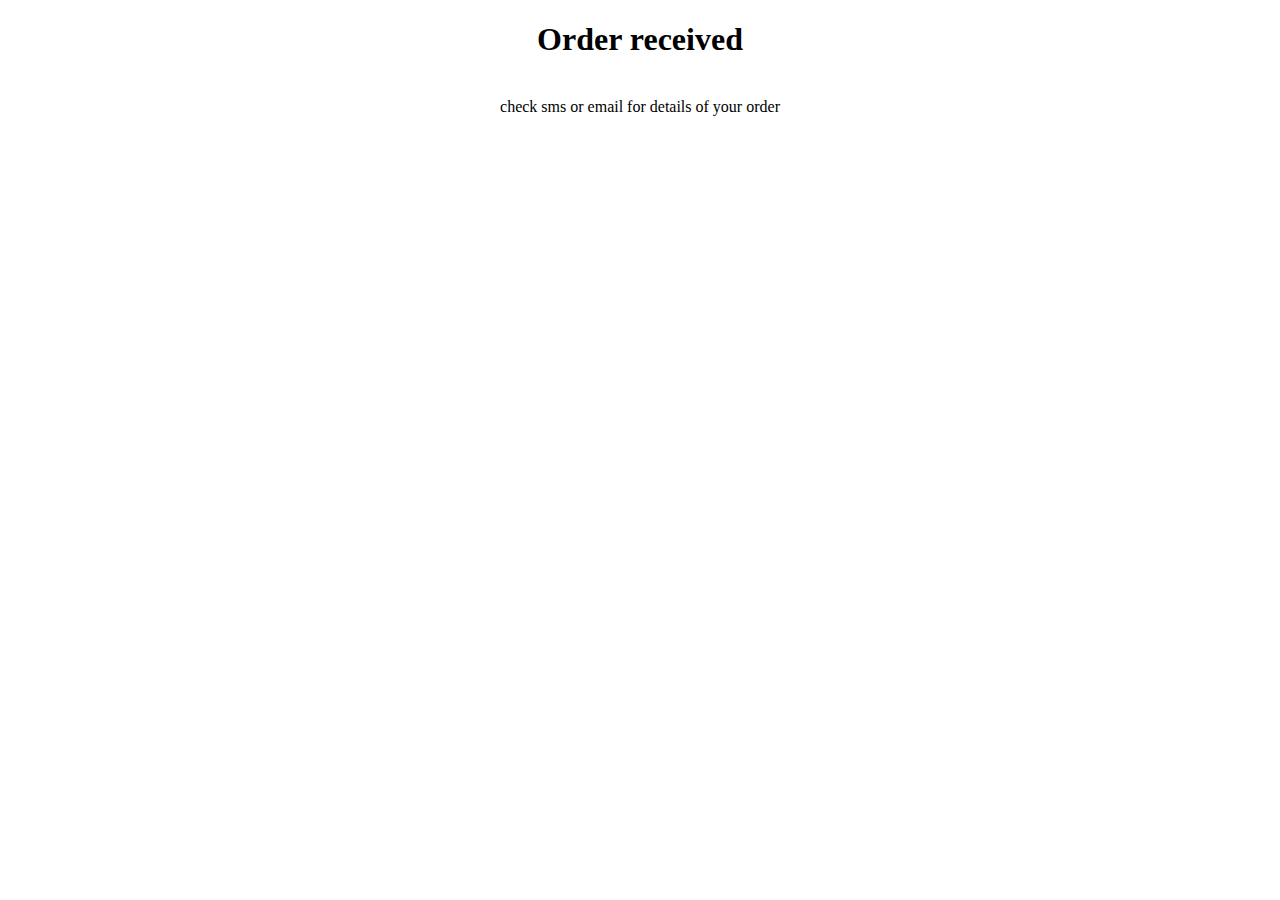
<file: checkout.html>
<!DOCTYPE html>
<html lang="en">
<head>
    <meta charset="UTF-8">
    <meta http-equiv="X-UA-Compatible" content="IE=edge">
    <meta name="viewport" content="width=device-width, initial-scale=1.0">
    <title>Document</title>
</head>
<body>
    <h1 style="text-align: center;">Order received</h1><br>
  <div style="text-align: center;" > check sms or email for details of your order</div>
    
</body>
</html>
</file>
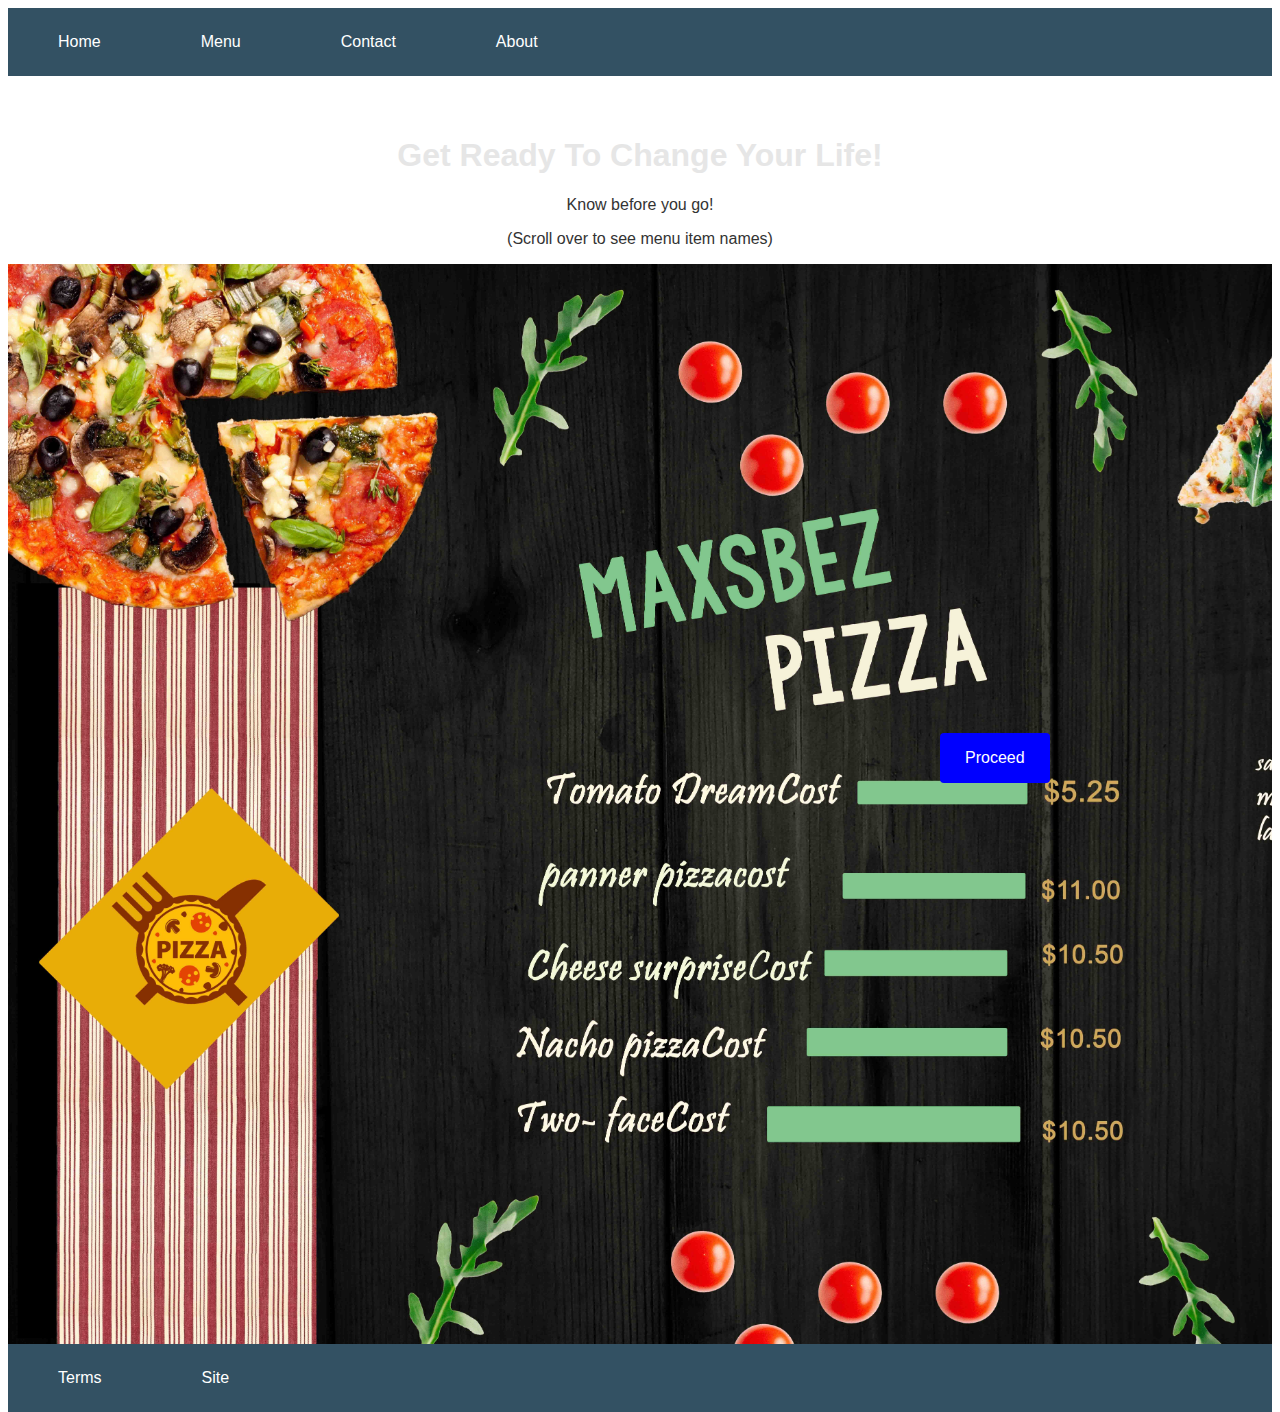
<file: menu.html>
<!DOCTYPE html>
<html lang="en">
<head>
    <link rel = "stylesheet" href= "pizza.css">
    <meta charset="UTF-8">
    <meta http-equiv="X-UA-Compatible" content="IE=edge">
    <meta name="viewport" content="width=device-width, initial-scale=1.0">
    <script src="https://ajax.googleapis.com/ajax/libs/jquery/3.2.1/jquery.min.js"></script>

    <title>Document</title>
</head>
<body>
<div class="">
            <ul class="nav">
                <li class="nav"><a href="index.html">Home</a></li> <li class="nav">
                    <a href="menu.html">Menu</a></li>
                    <li class="nav"><a href="contact.html">Contact</a></li>
                <li class="nav"><a href="about.html">About</a></li>
                <!-- <div class="navbar">
                   
                    <div class="dropdown">
                      <button class="dropbtn">Dropdown
                        <i class="fa fa-caret-down"></i>
                      </button>
                      <div class="dropdown-content">
                        <a href="#">Link 1</a>
                        <a href="#">Link 2</a>
                        <a href="#">Link 3</a>
                      </div>
                    </div>
                  </div>  -->
            </ul>
        </div>
    </nav>
        <h1 style="padding-top:40px" id="getready">Get Ready To Change Your Life!</h1>
        <p>Know before you go!</p>
        <p>(Scroll over to see menu item names)</p></div>
        <div id=imgphoto>

            <input style="position: absolute; right: 18%; bottom: 13%;"
            onclick="location.href='proceed.html'"
             type="button" class="button" id="pbutton" value="Proceed">  
        </div>
           
        <footer>
            <div>
                <ul class="nav">
                    <li class="nav"><a href="terms.html" id="ftrTerms">Terms</a></li>
                    <li class="nav"><a href="#site" id="ftrSite">Site</a></li>
                </ul>
            </div>
     <script src="pizza.js"></script>
    </body>  
     
<!-- </body> -->
</html>
</file>
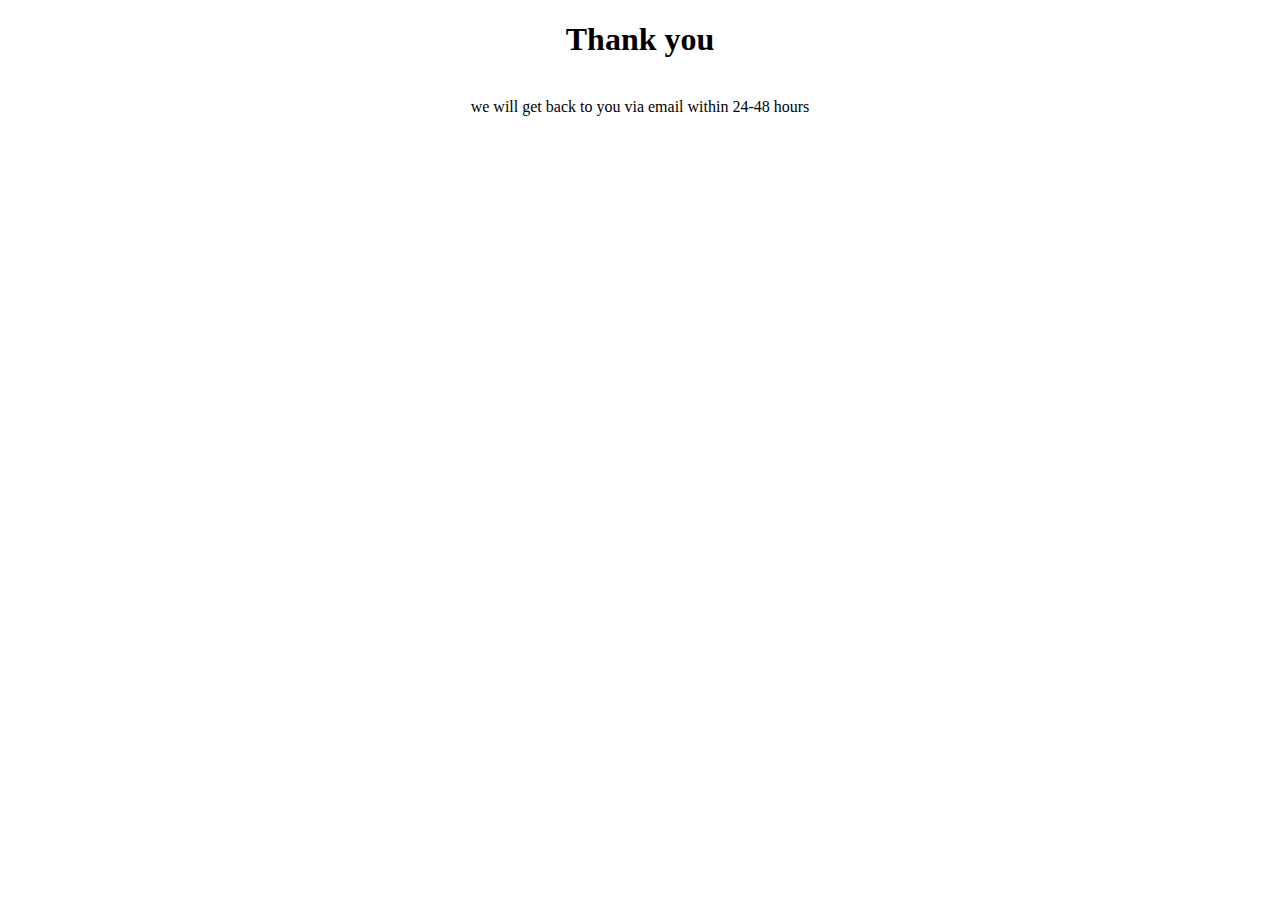
<file: submit.html>
<!DOCTYPE html>
<html lang="en">
<head>
    <meta charset="UTF-8">
    <meta http-equiv="X-UA-Compatible" content="IE=edge">
    <meta name="viewport" content="width=device-width, initial-scale=1.0">
    <title>Document</title>
</head>
<body>
    <h1 style="text-align: center;">Thank you</h1><br>
  <div style="text-align: center;" > we will get back to you via email within 24-48 hours</div>
    
</body>
</html>
</file>
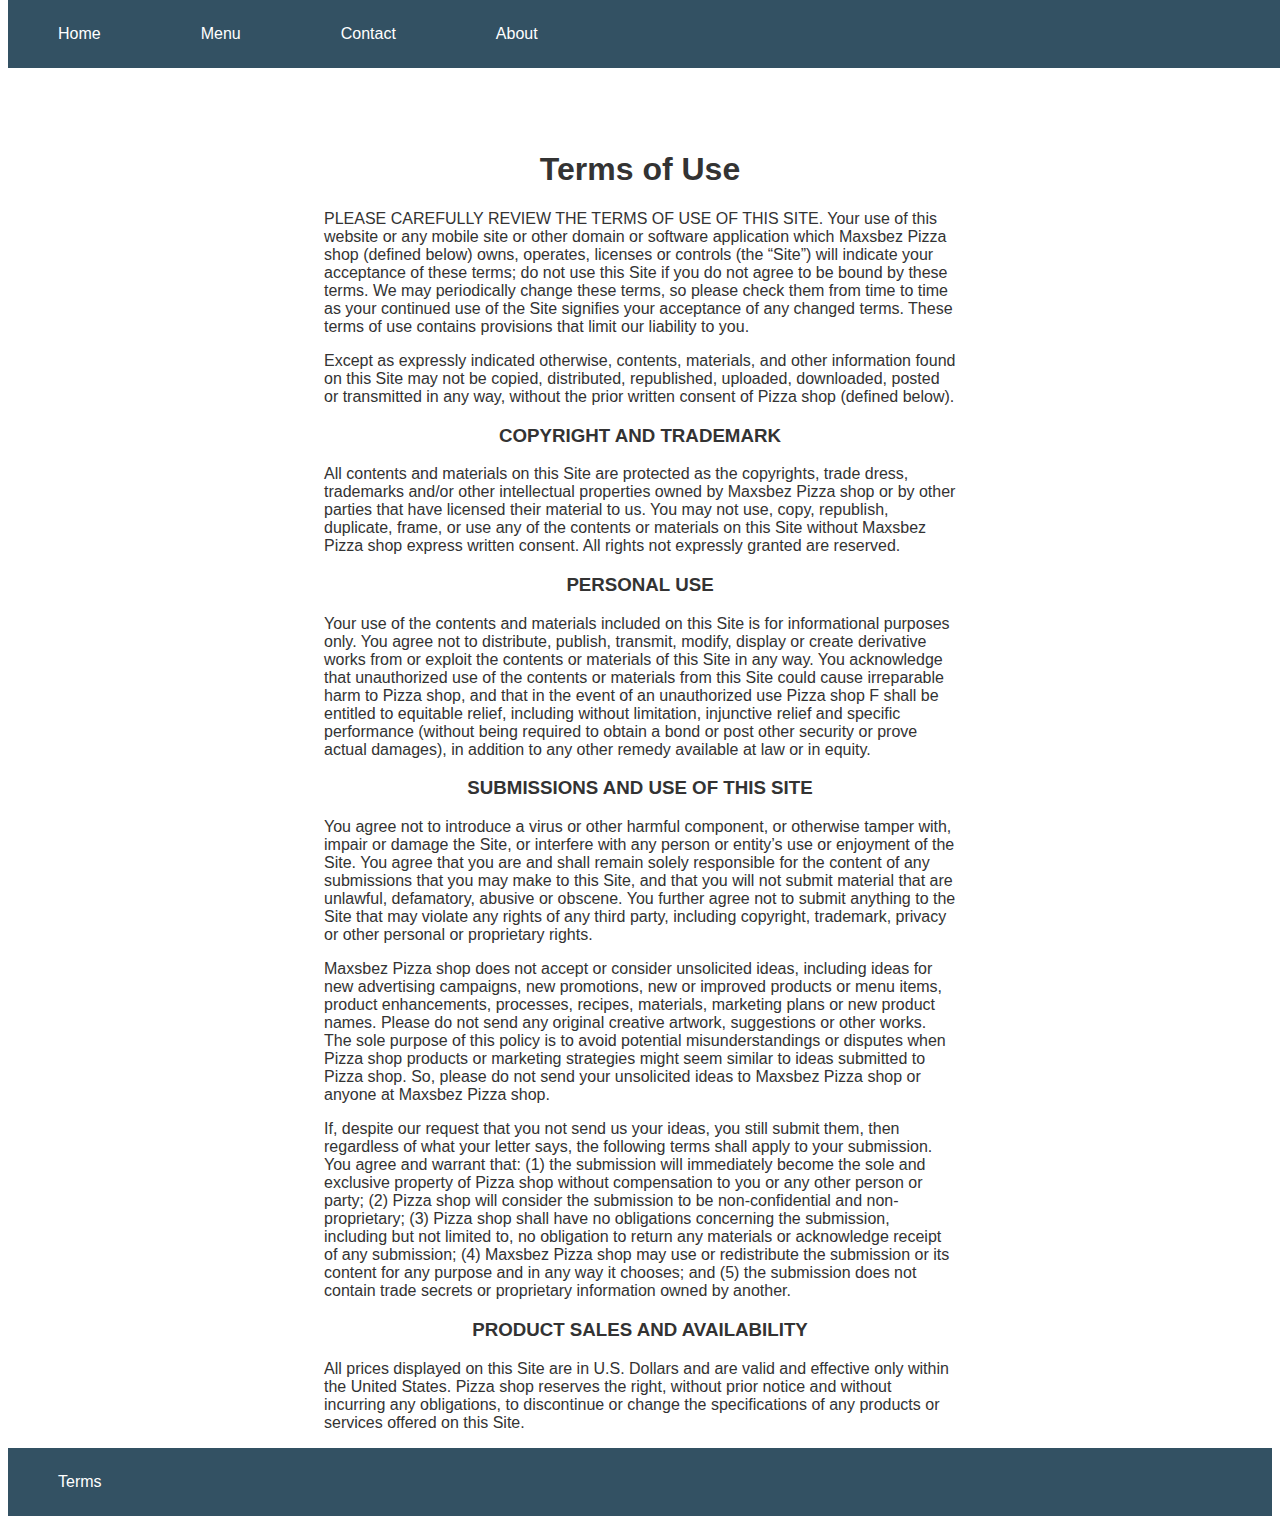
<file: terms.html>
<!DOCTYPE html>
<html lang="en">
<head>
    <link rel = "stylesheet" href= "pizza.css">
    <meta charset="UTF-8">
    <meta http-equiv="X-UA-Compatible" content="IE=edge">
    <meta name="viewport" content="width=device-width, initial-scale=1.0">
    <title>Document</title>
</head>
<body>
    
        <div class="bgmenu"></div>
        <nav>
            <div>
                <ul class="nav">
                    <li class="nav"><a href="index.html">Home</a></li> 
                    <li class="nav"><a href="menu.html">Menu</a></li>
                    <li class="nav"><a href="contact.html">Contact</a></li>
                    <li class="nav"><a href="about.html">About</a></li>
                </ul>
            </div>
        </nav> <h1 style="padding-top:130px">Terms of Use</h1>
        <div class="termsText">
            <p style="text-align: left">PLEASE CAREFULLY REVIEW THE TERMS OF USE OF THIS SITE. Your use of this website or any mobile site or other domain or software application which Maxsbez Pizza shop (defined below) owns, operates, licenses or controls (the “Site”) will indicate your acceptance of these terms; do not use this Site if you do not agree to be bound by these terms. We may periodically change these terms, so please check them from time to time as your continued use of the Site signifies your acceptance of any changed terms. These terms of use contains provisions that limit our liability to you.</p>
            <p style="text-align: left">Except as expressly indicated otherwise, contents, materials, and other information found on this Site may not be copied, distributed, republished, uploaded, downloaded, posted or transmitted in any way, without the prior written consent of Pizza shop (defined below).</p>
        <h3>COPYRIGHT AND TRADEMARK</h3>
            <p>All contents and materials on this Site are protected as the copyrights, trade dress, trademarks and/or other intellectual properties owned by Maxsbez Pizza shop  or by other parties that have licensed their material to us. You may not use, copy, republish, duplicate, frame, or use any of the contents or materials on this Site without Maxsbez Pizza shop express written consent. All rights not expressly granted are reserved.</p>
        <h3>PERSONAL USE</h3>
            <p>Your use of the contents and materials included on this Site is for informational purposes only. You agree not to distribute, publish, transmit, modify, display or create derivative works from or exploit the contents or materials of this Site in any way. You acknowledge that unauthorized use of the contents or materials from this Site could cause irreparable harm to Pizza shop, and that in the event of an unauthorized use Pizza shop F shall be entitled to equitable relief, including without limitation, injunctive relief and specific performance (without being required to obtain a bond or post other security or prove actual damages), in addition to any other remedy available at law or in equity.</p>
        <h3>SUBMISSIONS AND USE OF THIS SITE</h3>
            <p>You agree not to introduce a virus or other harmful component, or otherwise tamper with, impair or damage the Site, or interfere with any person or entity’s use or enjoyment of the Site. You agree that you are and shall remain solely responsible for the content of any submissions that you may make to this Site, and that you will not submit material that are unlawful, defamatory, abusive or obscene. You further agree not to submit anything to the Site that may violate any rights of any third party, including copyright, trademark, privacy or other personal or proprietary rights.</p>
            <p>Maxsbez Pizza shop does not accept or consider unsolicited ideas, including ideas for new advertising campaigns, new promotions, new or improved products or menu items, product enhancements, processes, recipes, materials, marketing plans or new product names. Please do not send any original creative artwork, suggestions or other works. The sole purpose of this policy is to avoid potential misunderstandings or disputes when Pizza shop products or marketing strategies might seem similar to ideas submitted to Pizza shop. So, please do not send your unsolicited ideas to Maxsbez Pizza shop or anyone at Maxsbez Pizza shop.</p>
            <p>If, despite our request that you not send us your ideas, you still submit them, then regardless of what your letter says, the following terms shall apply to your submission. You agree and warrant that: (1) the submission will immediately become the sole and exclusive property of Pizza shop without compensation to you or any other person or party; (2) Pizza shop will consider the submission to be non-confidential and non-proprietary; (3) Pizza shop shall have no obligations concerning the submission, including but not limited to, no obligation to return any materials or acknowledge receipt of any submission; (4) Maxsbez Pizza shop may use or redistribute the submission or its content for any purpose and in any way it chooses; and (5) the submission does not contain trade secrets or proprietary information owned by another.</p>
        <h3>PRODUCT SALES AND AVAILABILITY</h3>
            <p>All prices displayed on this Site are in U.S. Dollars and are valid and effective only within the United States. Pizza shop reserves the right, without prior notice and without incurring any obligations, to discontinue or change the specifications of any products or services offered on this Site.</p>
        </div></body>  
        <footer>
            <div>
                <ul class="nav">
                    <li class="nav"><a href="terms.html" id="ftrTerms">Terms</a></li>
                </ul>
            </div>
<!-- </body> -->
</html>
</file>
<file: pizza.css>
body, html {
    height: 100%;
}
body, h1, h2, h3, h4, h5, h6 {
    font-family: sans-serif;
    text-align: center;
    color: #333333;
}

.pizzamenu {
  
    height: 200px;
    
    display: block;
    margin-left: auto;
    margin-right: auto;
    width: 30%;
    padding-top: 70%; 
    
    
  }
  
  img {
    width: 100%;
    height: 100%;
   
  }
  ul.nav {
    list-style-type: none;
    margin: 0;
    padding: 0;
    overflow: hidden;
        background-color:#335163;
  }
   
li.nav {
    float: left;
}

li a {
    display: block;
    color: white;
    text-align: center;
    padding: 25px 50px 25px 50px;
    text-decoration: none;
}

li a:hover {
    background-color: #ff5c33;
    color: #333333;
}

nav {
    background-color: #4d4d4d;
    position: fixed;
    top: 0;
    width: 100%;
}

.bgimg {
    background-repeat: no-repeat;
    background-size: cover;
    background-image: url("https://media.timeout.com/images/100633783/image.jpg");
    min-height: 90%;
}

.termsText {
    padding-left: 25%;
    padding-right: 25%;
    text-align: left;
}
 .imgText {
    position: absolute;
    top: 45%;
    left: 50%;
    transform: translate(-50%, -50%);
    color: #e6e6e6;
    font-size: 500%;
    font-family: sans-serif;
} 


 
/* 
.menutext{
    position: absolute;
    top: 18%;
    left: 50%;
    transform: translate(-50%, -50%);
    color: white;
    font-size: 150%;
    font-family: sans-serif;
}  */
#getready{
    color: #e6e6e6;
}
.headerBtn {
    position: absolute;
    top: 60%;
    left: 39%;
    background-color: #333333; /* blackish */
    border: none;
    padding: 20px 20px 20px 20px;
    color: #e6e6e6;
    text-decoration: none;
    display: inline-block;
    font-size: 30px;
    font-family: sans-serif;
}

.headerBtn:hover {
    background-color: #ff5c33;
    color: #333333;
}

 


  
  /* Links inside the navbar */
  .navbar a {
      display: block;
    float: left;
    /* font-size: 16px; */
    color:rgb(2, 2, 3);
    text-align: center;
    padding: 25px 50px 25px 50px;
    text-decoration: none;
  }
  
  /* The dropdown container */
  .dropdown {
    float: left;
    overflow: hidden;
  }
  
  /* Dropdown button */
  .dropdown .dropbtn {
    font-size: 16px;
    border: none;
    outline: none;
    color: white;
    padding: 25px 50px 25px 50px;
    background-color: inherit;
    font-family: inherit; /* Important for vertical align on mobile phones */
    margin: 0; /* Important for vertical align on mobile phones */
  }
  
  /* Add a red background color to navbar links on hover */
  .navbar a:hover, .dropdown:hover .dropbtn {
    background-color: #ff5c33;
  }
  
  /* Dropdown content (hidden by default) */
  .dropdown-content {
    display: none;
    position: absolute;
    background-color:rgb(97, 92, 122);
    color: #333333;
    min-width: 160px;
    box-shadow: 0px 8px 16px 0px rgba(0,0,0,0.2);
    z-index: 1;
  }
  
  /* Links inside the dropdown */
  .dropdown-content a {
    float: none;
    color: black;
    padding: 12px 16px;
    text-decoration: none;
    display: block;
    text-align: left;
  }
  
  /* Add a grey background color to dropdown links on hover */
  .dropdown-content a:hover {
    background-color:blue;
  }
  
  /* Show the dropdown menu on hover */
  .dropdown:hover .dropdown-content {
    display: block;
  }
/*CONTACT CSS*/
input[type=text], select, textarea {
  width: 100%;
  padding: 12px;
  border: 1px solid #ccc;
  border-radius: 4px;
  box-sizing: border-box;
  margin-top: 6px;
  margin-bottom: 16px;
  resize: vertical;
  font-size: 100%;
}

.button {
  font-size: 100%;
  background-color: blue;
  color: white;
  padding: 16px 25px;
  border: none;
  border-radius: 4px;
  cursor: pointer;
}

.button:hover {
  background-color: #ff5c33;
}

.container {
  border-radius: 5px;
  background-color: #f2f2f2;
  padding: 20px;
}

.contactThankYou {
  display: none;
  color: green;
}




/*Google map css*/
.googleMapAbout {
  width: 100%;
  height: 75%;
  background:yellow;
}
/*ABOUT CSS*/
.aboutHours {
  top: 50%;
  left: 50%;
  text-align: center;
  color: #333333;
}

.aboutParagraph {
  text-align: center;
  font-size: 150%;
}

th {
text-align: left;
}

i {
    color: #ff5c33;}

    #imgphoto {
      background-repeat: no-repeat;
      background-size: cover;
      background-image: url("tgggg.jpg");
      min-height: 120%;
   
  }

  .pbutton {
    background-color: #4CAF50;
    border: none;
    color: white;
    padding: 16px 25px;
    text-align: center;
    text-decoration: none;
    
    font-size: 20px;
    margin: 4px 2px;
    cursor: pointer;
    text-align: right;
    float:right;
    
    margin-right: 0px;
    font-family: Arial, Helvetica, sans-serif;
    font-size: 12px;
    
    overflow:auto;
    
  }
@media only screen and (max-width:767px){
  .bgimg {
    background-repeat: no-repeat;
    background-size:cover;
    background-image: url("maxwellresponsive.jpg");
    min-height: 90%;
    

} 
.imgText {
  position: absolute;
  top: 40%;
  left: 50%;
  transform: translate(-50%, -50%);
  color: #e6e6e6;
  font-size: 300%;
  font-family: sans-serif;
} 



}
</file>
